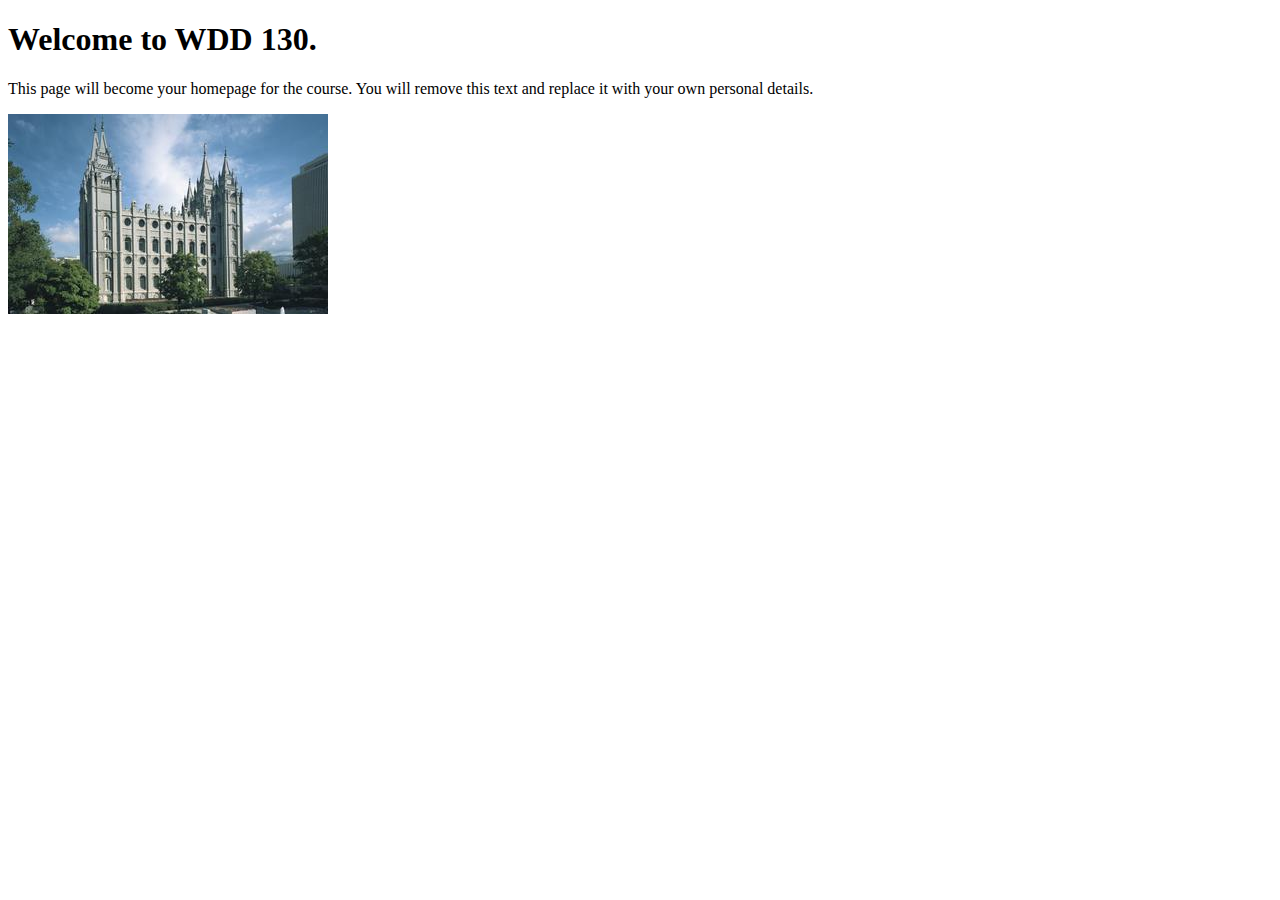
<file: index.html>
<!DOCTYPE html>
<html lang="en">
<head>
    <meta charset="UTF-8">
    <meta name="viewport" content="width=device-width, initial-scale=1.0">
    <title>WDD 130 | Personal Homepage</title>
</head>
<body>
    <h1>Welcome to WDD 130.</h1>
    <p>This page will become your homepage for the course. You will remove this text and replace it with your own personal details.</p>

    <img src="images/salt-lake-temple.jpg" alt="The Salt Lake Temple.">
</body>
</html>
</file>
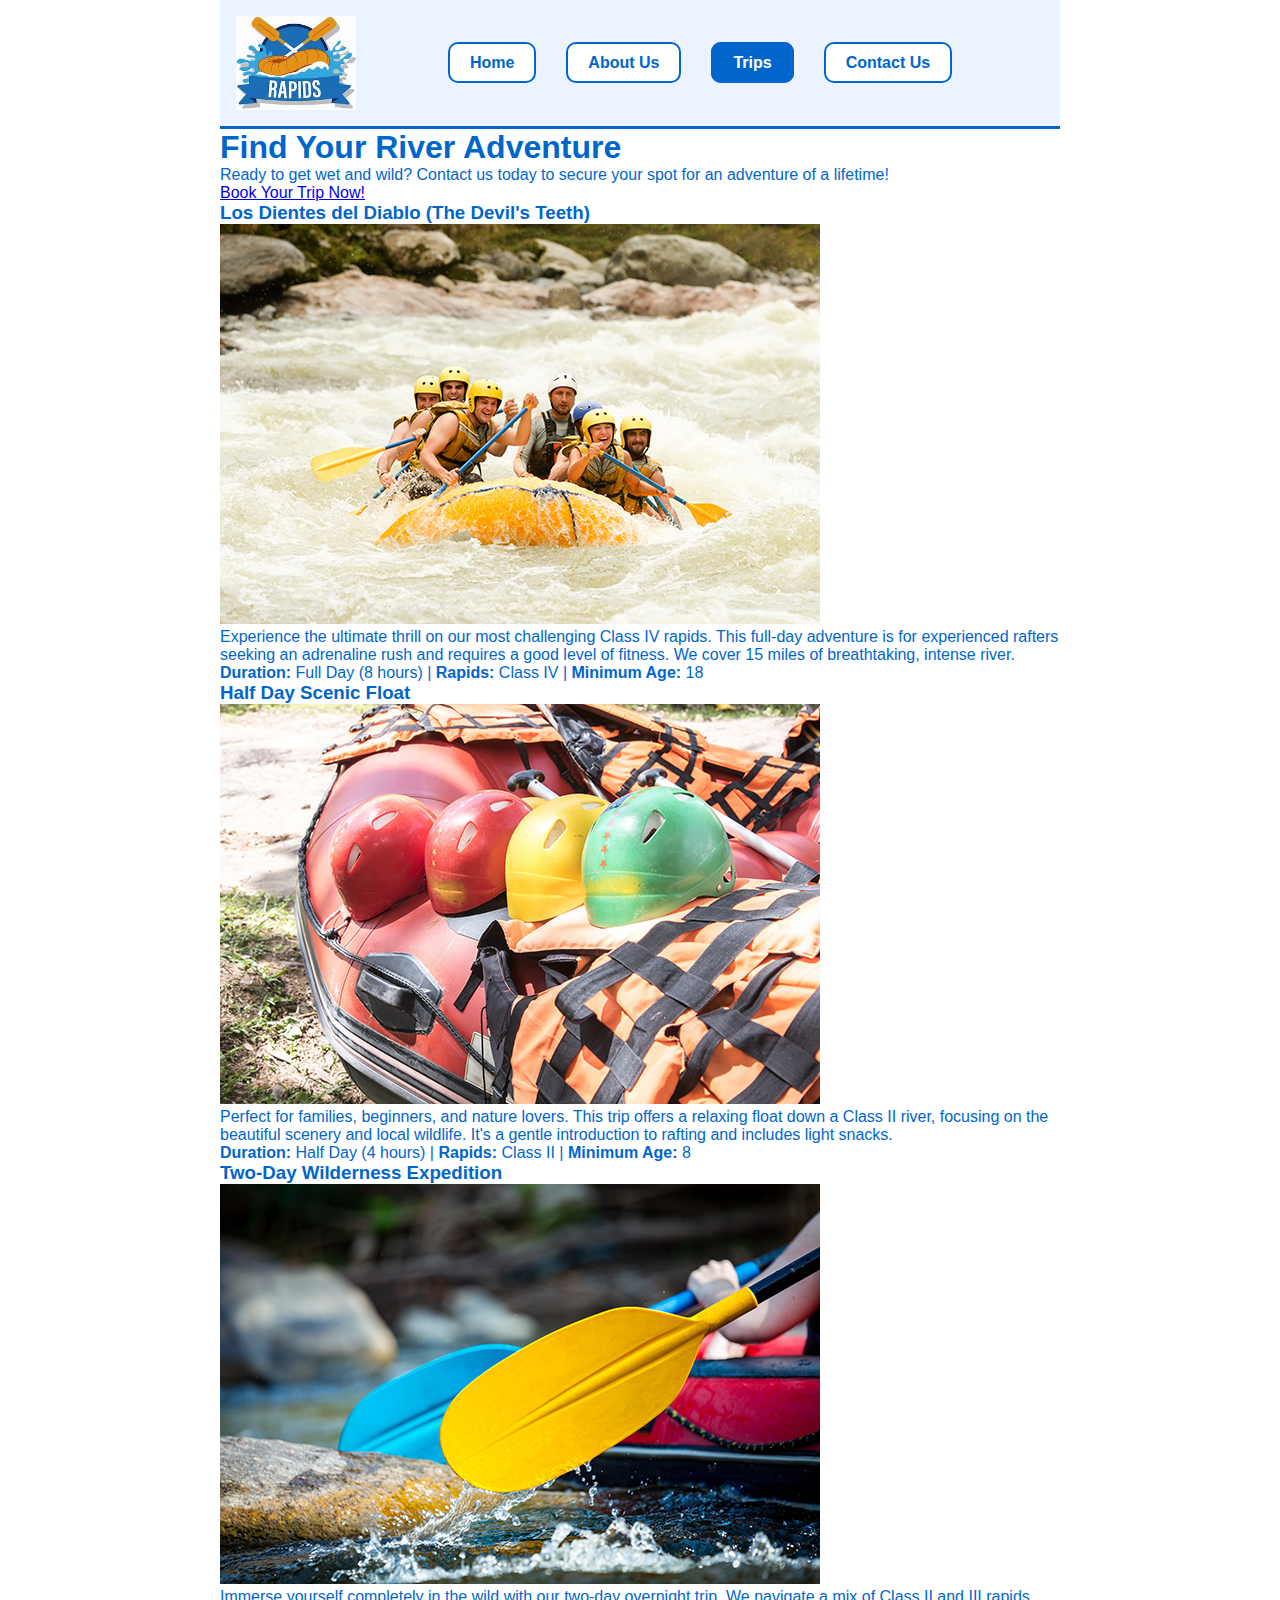
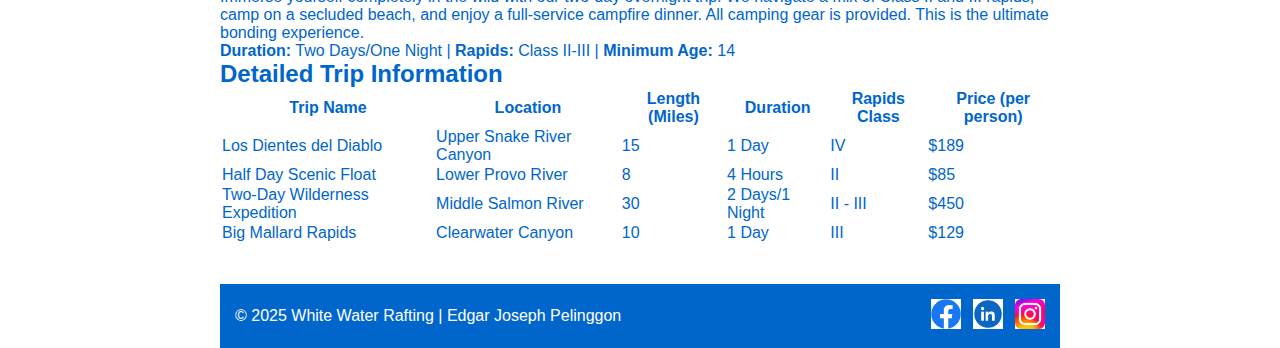
<file: trips.html>
<!DOCTYPE html>
<html lang="en">

<head>
    <meta charset="UTF-8">
    <meta name="viewport" content="width=device-width, initial-scale=1.0">
    <meta name="description"
        content="Explore all the white water rafting trips we offer, including pricing, duration, and difficulty levels.">
    <meta name="author" content="Edgar Joseph Pelinggon">
    <title>Trips | White Water Rafting</title>
    <link rel="stylesheet" href="wwr/styles/rafting.css">
</head>

<body>
    <header>
        <img src="images/logo.jpeg" alt="WWR Logo" class="logo">
        <nav>
            <ul>
                <li><a href="index.html">Home</a></li>
                <li><a href="about.html">About Us</a></li>
                <li><a href="trips.html" class="active">Trips</a></li>
                <li><a href="contact.html">Contact Us</a></li>
            </ul>
        </nav>
    </header>

    <main>

        <section class="trips-cta">
            <h1>Find Your River Adventure</h1>
            <p>Ready to get wet and wild? Contact us today to secure your spot for an adventure of a lifetime!</p>
            <a href="contact.html">Book Your Trip Now!</a>
        </section>

        <section class="trip-descriptions">
            <article class="trip-card">
                <h3>Los Dientes del Diablo (The Devil's Teeth)</h3>
                <img src="images/trip-devils-teeth.jpg" alt="Rafting through challenging rapids">
                <p>Experience the ultimate thrill on our most challenging Class IV rapids. This full-day adventure is
                    for experienced rafters seeking an adrenaline rush and requires a good level of fitness. We cover 15
                    miles of breathtaking, intense river.</p>
                <p><strong>Duration:</strong> Full Day (8 hours) | <strong>Rapids:</strong> Class IV | <strong>Minimum
                        Age:</strong> 18</p>
            </article>

            <article class="trip-card">
                <h3>Half Day Scenic Float</h3>
                <img src="images/trip-scenic-float.jpg" alt="A serene view of a raft floating on calm river water">
                <p>Perfect for families, beginners, and nature lovers. This trip offers a relaxing float down a Class II
                    river, focusing on the beautiful scenery and local wildlife. It's a gentle introduction to rafting
                    and includes light snacks.</p>
                <p><strong>Duration:</strong> Half Day (4 hours) | <strong>Rapids:</strong> Class II | <strong>Minimum
                        Age:</strong> 8</p>
            </article>

            <article class="trip-card">
                <h3>Two-Day Wilderness Expedition</h3>
                <img src="images/trip-wilderness-expedition.jpg"
                    alt="A rafting group setting up camp by the river at sunset">
                <p>Immerse yourself completely in the wild with our two-day overnight trip. We navigate a mix of Class
                    II and III rapids, camp on a secluded beach, and enjoy a full-service campfire dinner. All camping
                    gear is provided. This is the ultimate bonding experience.</p>
                <p><strong>Duration:</strong> Two Days/One Night | <strong>Rapids:</strong> Class II-III |
                    <strong>Minimum Age:</strong> 14
                </p>
            </article>
        </section>

        <section class="trips-table-container">
            <h2>Detailed Trip Information</h2>
            <table class="trips-table">
                <thead>
                    <tr>
                        <th>Trip Name</th>
                        <th>Location</th>
                        <th>Length (Miles)</th>
                        <th>Duration</th>
                        <th>Rapids Class</th>
                        <th>Price (per person)</th>
                    </tr>
                </thead>
                <tbody>
                    <tr>
                        <td>Los Dientes del Diablo</td>
                        <td>Upper Snake River Canyon</td>
                        <td>15</td>
                        <td>1 Day</td>
                        <td>IV</td>
                        <td>$189</td>
                    </tr>
                    <tr>
                        <td>Half Day Scenic Float</td>
                        <td>Lower Provo River</td>
                        <td>8</td>
                        <td>4 Hours</td>
                        <td>II</td>
                        <td>$85</td>
                    </tr>
                    <tr>
                        <td>Two-Day Wilderness Expedition</td>
                        <td>Middle Salmon River</td>
                        <td>30</td>
                        <td>2 Days/1 Night</td>
                        <td>II - III</td>
                        <td>$450</td>
                    </tr>
                    <tr>
                        <td>Big Mallard Rapids</td>
                        <td>Clearwater Canyon</td>
                        <td>10</td>
                        <td>1 Day</td>
                        <td>III</td>
                        <td>$129</td>
                    </tr>
                </tbody>
            </table>
        </section>

    </main>

    <footer>
        <p>&copy; 2025 White Water Rafting | Edgar Joseph Pelinggon</p>
        <nav class="socialmedia">
            <a href="https://facebook.com">
                <img src="images/facebook.png" alt="Facebook Icon">
            </a>
            <a href="https://linkedin.com">
                <img src="images/linkedin.png" alt="LinkedIn Icon">
            </a>
            <a href="https://instagram.com">
                <img src="images/instagram.jpg" alt="Instagram Icon">
            </a>
        </nav>
    </footer>

</body>

</html>
</file>
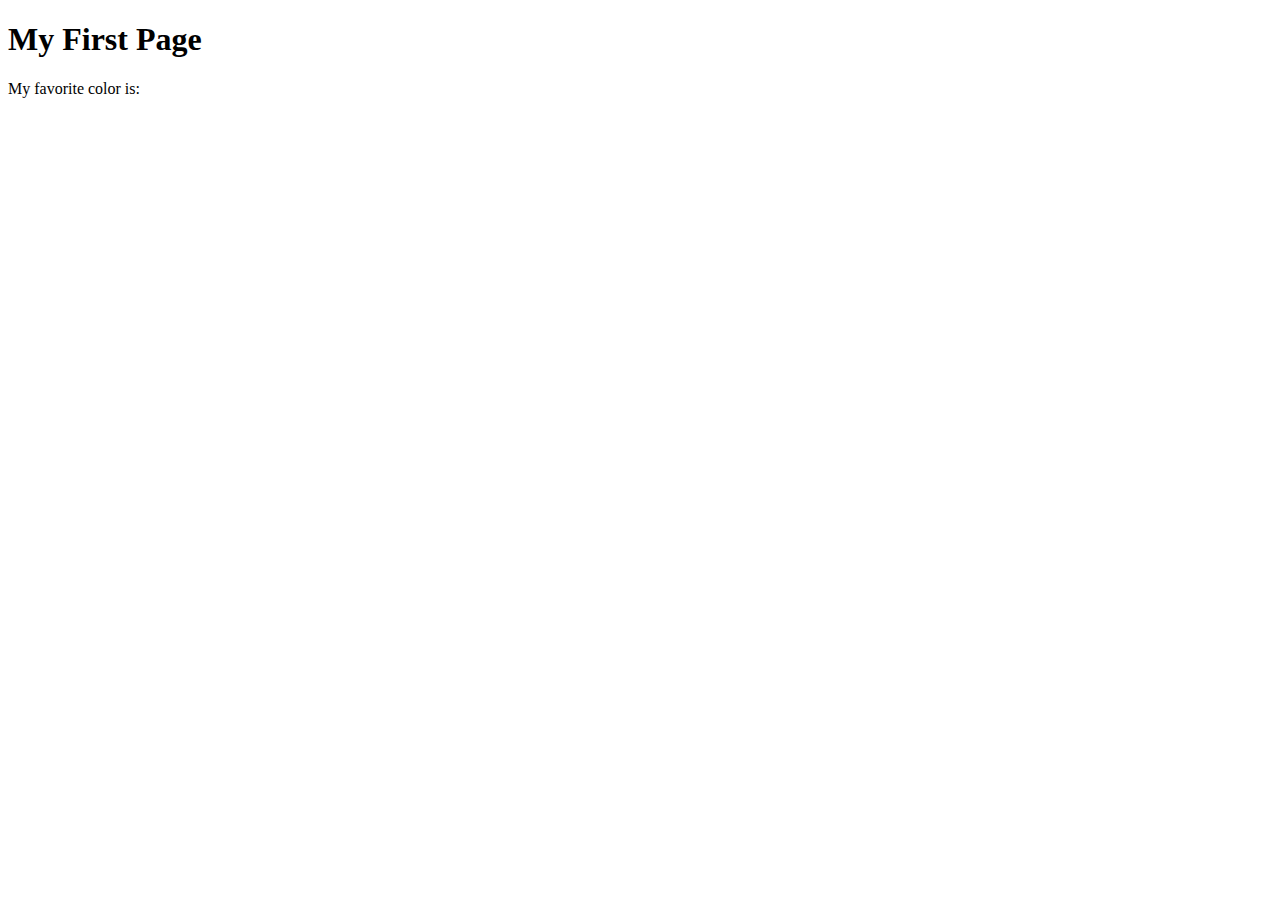
<file: week01/first-page.html>
<!DOCTYPE html>
<html lang="en">
<head>
    <meta charset="UTF-8">
    <meta name="viewport" content="width=device-width, initial-scale=1.0">
    <title>My First Page</title>
</head>
<body>
    <h1>My First Page</h1>
    <p>My favorite color is: </p>
</body>
</html>
</file>
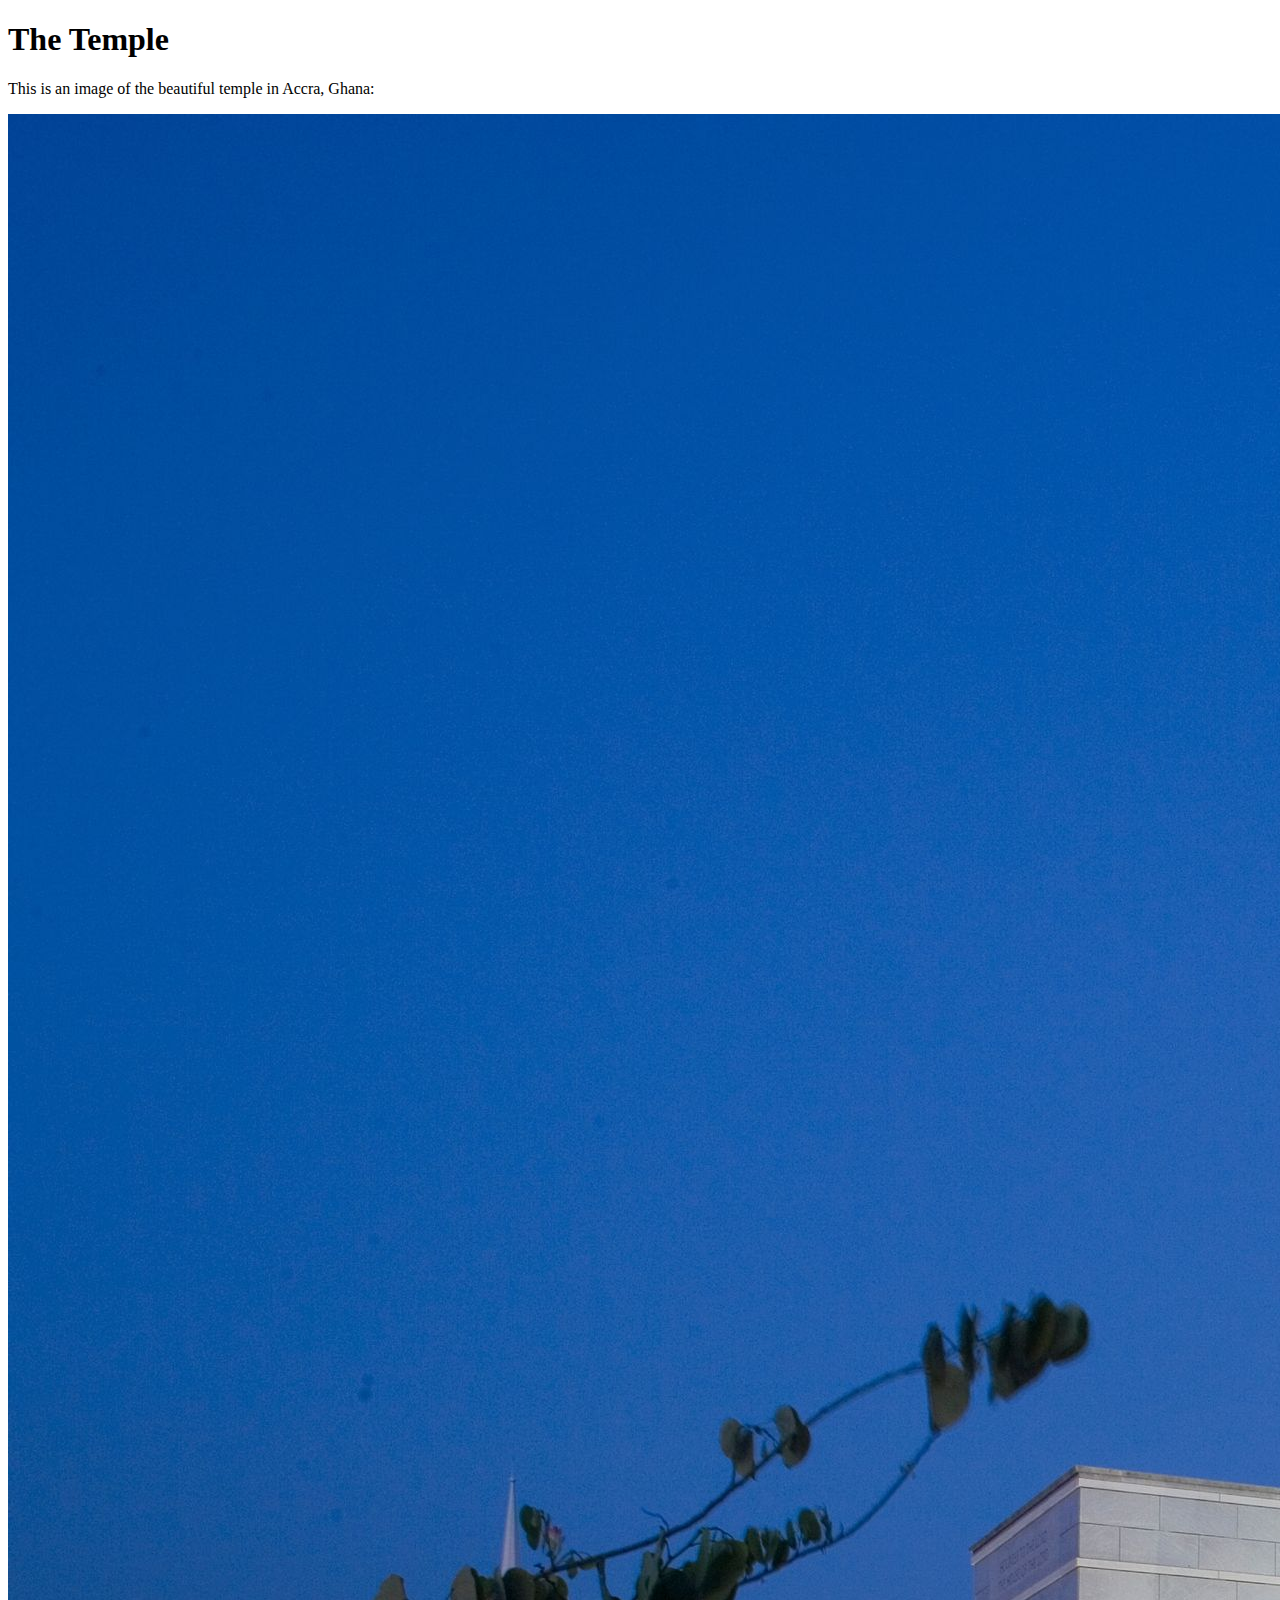
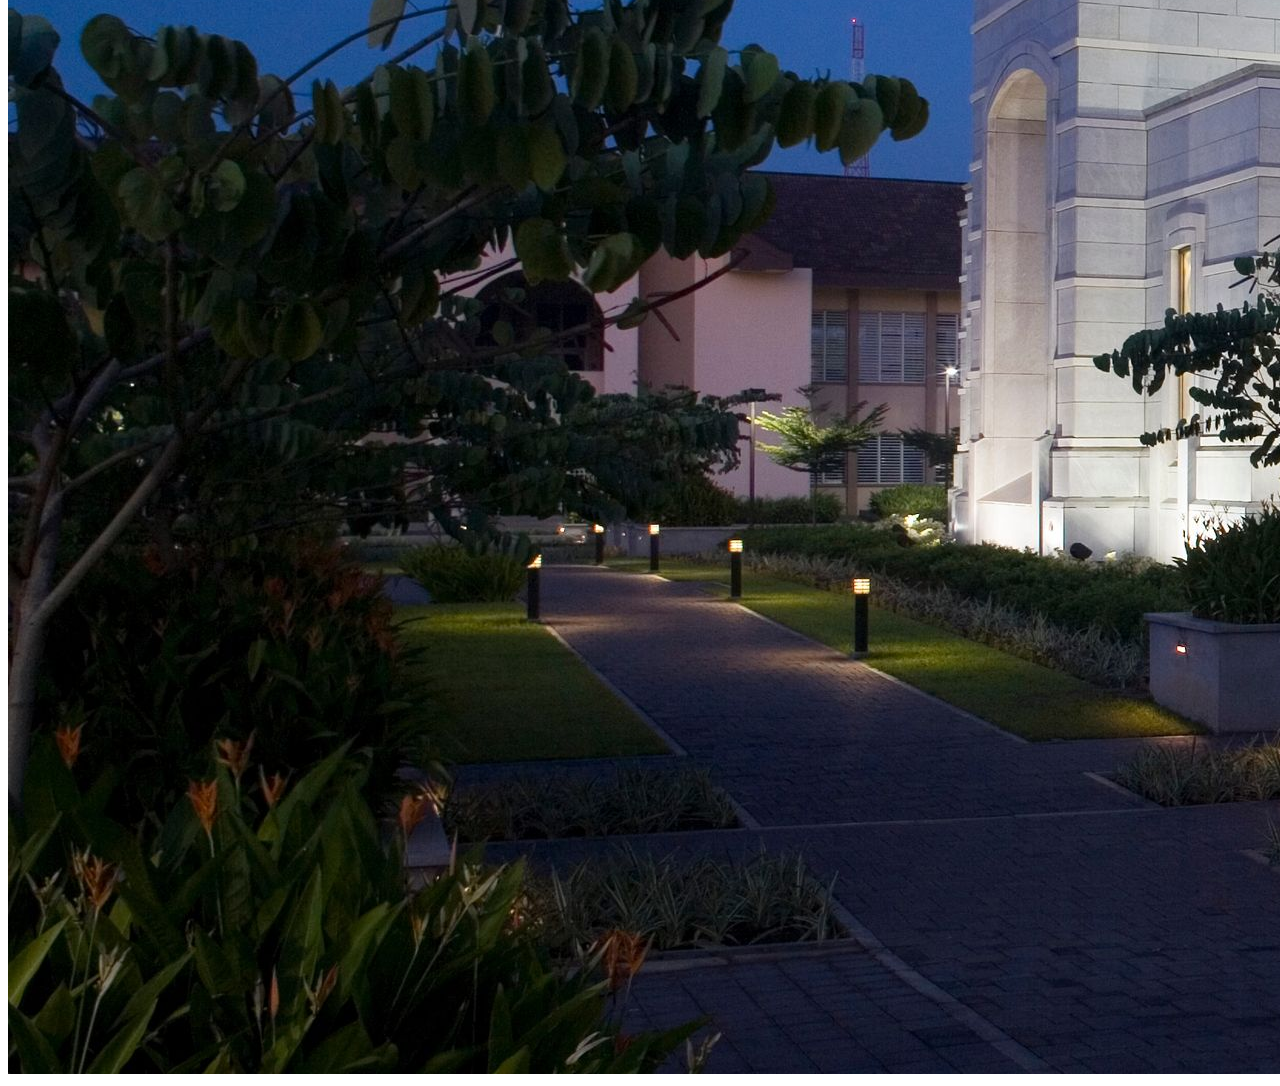
<file: week01/images.html>
<!DOCTYPE html>
<html lang="en">
<head>
    <meta charset="UTF-8">
    <meta name="viewport" content="width=device-width, initial-scale=1.0">
    <title>Temple Image</title>
</head>
<body>
    <h1>The Temple</h1>
    <p>This is an image of the beautiful temple in Accra, Ghana:</p>
    <img src="images/temple-large.jpeg" alt="The Accra Ghana Temple">
    
</body>
</html>
</file>
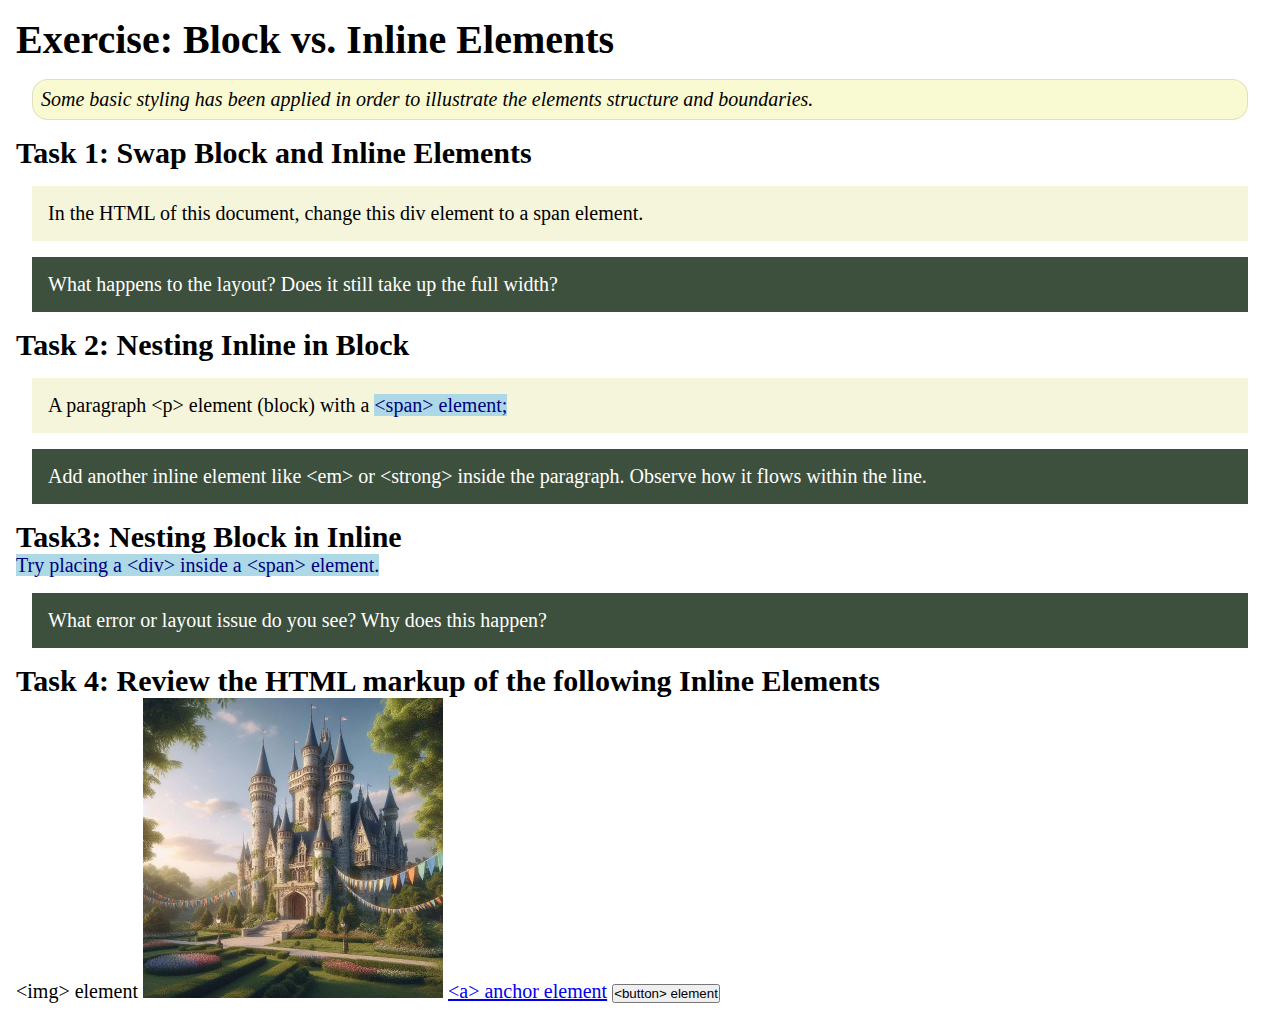
<file: week02/block-vs-inline.html>
<!DOCTYPE html>
<html lang="en">

<head>
    <meta charset="UTF-8">
    <meta name="viewport" content="width=device-width, initial-scale=1.0">
    <title>Exercise: Block vs. Inline Elements</title>
    <link rel="stylesheet" href="styles/block-vs-inline.css">
</head>

<body>
    <main>
        <h1>Exercise: Block vs. Inline Elements</h1>
        <p class="note">Some basic styling has been applied in order to illustrate the elements structure and
            boundaries.</p>

        <h2>Task 1: Swap Block and Inline Elements</h2>
        <div>In the HTML of this document, change this div element to a span element.</div>

        <p class="question">What happens to the layout? Does it still take up the full width?</p>

        <h2>Task 2: Nesting Inline in Block</h2>
        <p>A paragraph &lt;p&gt; element (block) with a <span>&lt;span&gt; element;</span></p>
        <p class="question">Add another inline element like &lt;em&gt; or &lt;strong&gt; inside the paragraph. Observe
            how it flows within the line.</p>

        <h2>Task3: Nesting Block in Inline</h2>
        <span>Try placing a &lt;div&gt; inside a &lt;span&gt; element.</span>
            <p class="question">What error or layout issue do you see? Why does this happen?</p>


            <h2>Task 4: Review the HTML markup of the following Inline Elements</h2>
        &lt;img&gt; element
        <img src="images/castle.webp" alt="placeholder image (images are inline)" width="300" height="300">
        <a href="https://churchofjesuschrist.org">&lt;a&gt; anchor element</a>
        <button type="button">&lt;button&gt; element</button>
    </main>
</body>

</html>
</file>
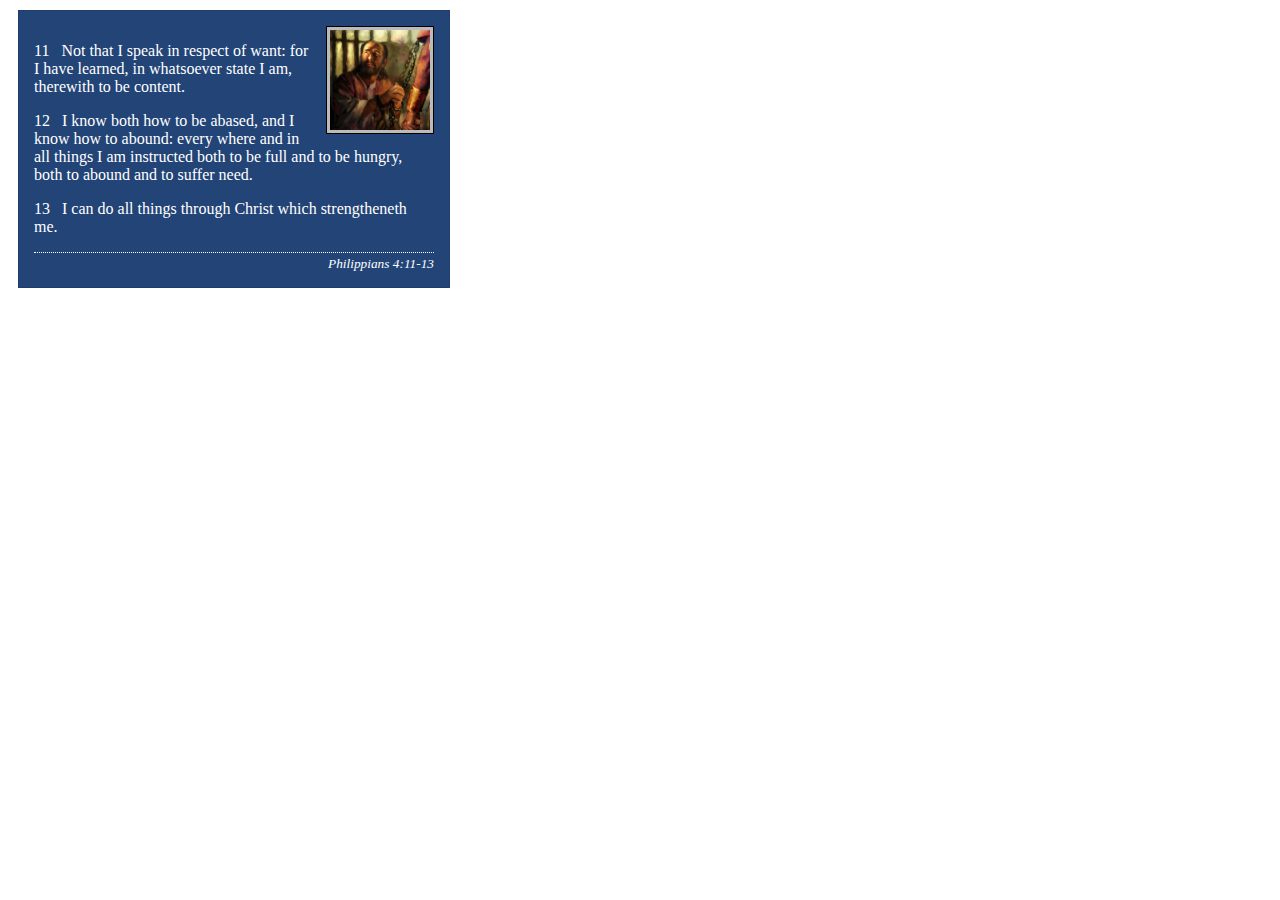
<file: week02/box-model-solution.html>
<!DOCTYPE html>
<html lang="en">
<head>
    <meta charset="UTF-8">
    <meta name="viewport" content="width=device-width, initial-scale=1.0">
    <title>Box Model Activity</title>
    <link rel="stylesheet" href="styles/box-model-solution.css">
</head>
<body>
    <main>
        <div class="callout">
            <img src="images/apostle-paul-imprisoned.webp" alt="Paul the Apostle - Imprisoned in Rome" width="200" height="200">
            <blockquote>
                <p>11 &nbsp; Not that I speak in respect of want: for I have learned, in whatsoever state I am, therewith to be content.</p>
                <p>12 &nbsp; I know both how to be abased, and I know how to abound: every where and in all things I am instructed both to be full and to be hungry, both to abound and to suffer need.</p>
                <p>13 &nbsp; I can do all things through Christ which strengtheneth me.</p>
            </blockquote>
            <cite>Philippians 4:11-13</cite>
        </div>
    </main>
</body>
</html>
</file>
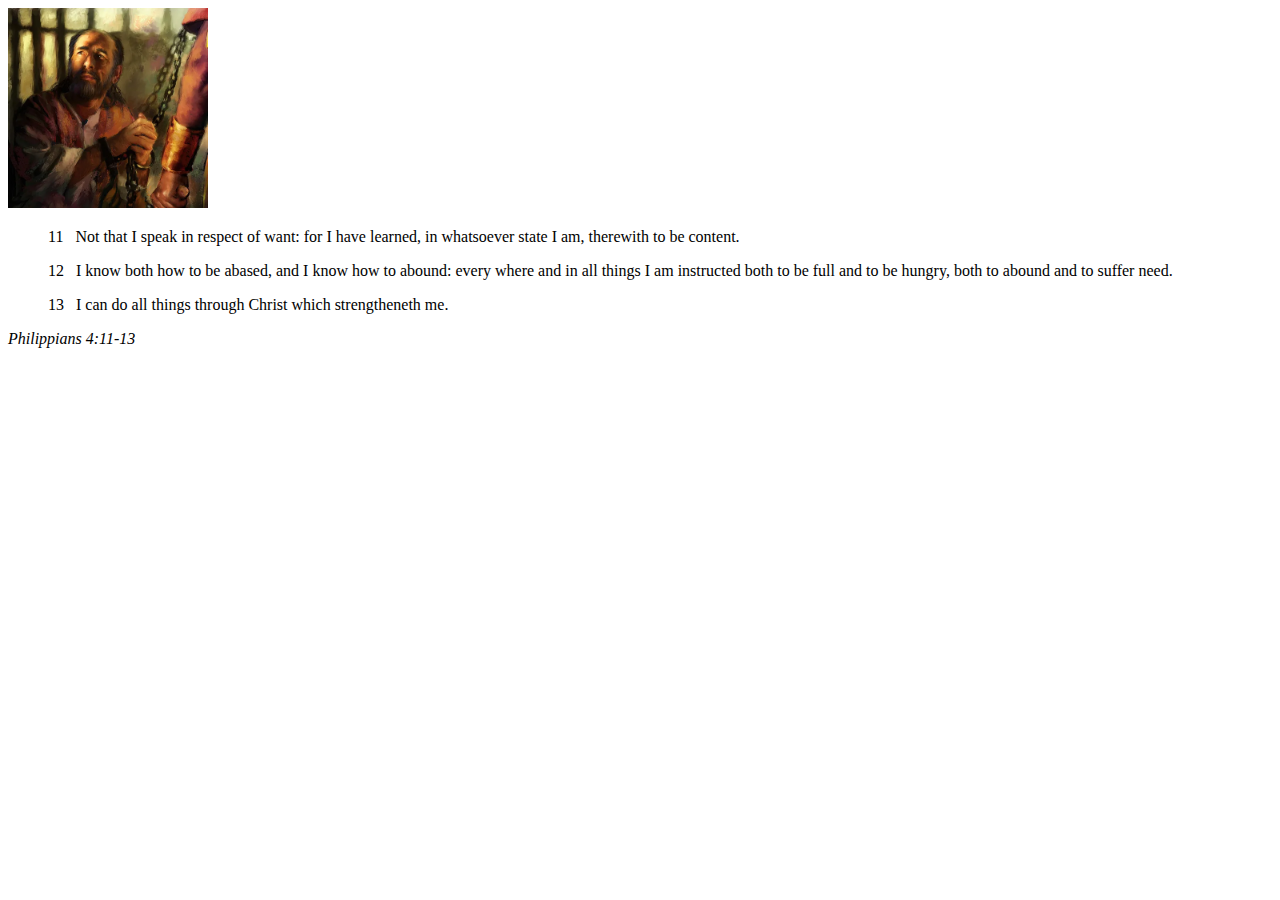
<file: week02/box-model.html>
<!DOCTYPE html>
<html lang="en">
<head>
    <meta charset="UTF-8">
    <meta name="viewport" content="width=device-width, initial-scale=1.0">
    <title>Box Model Activity</title>
</head>
<body>
    <main>
        <div class="callout">
            <img src="images/apostle-paul-imprisoned.webp" alt="Paul the Apostle - Imprisoned in Rome" width="200" height="200">
            <blockquote>
                <p>11 &nbsp; Not that I speak in respect of want: for I have learned, in whatsoever state I am, therewith to be content.</p>
                <p>12 &nbsp; I know both how to be abased, and I know how to abound: every where and in all things I am instructed both to be full and to be hungry, both to abound and to suffer need.</p>
                <p>13 &nbsp; I can do all things through Christ which strengtheneth me.</p>
            </blockquote>
            <cite>Philippians 4:11-13</cite>
        </div>
    </main>
</body>
</html>
</file>
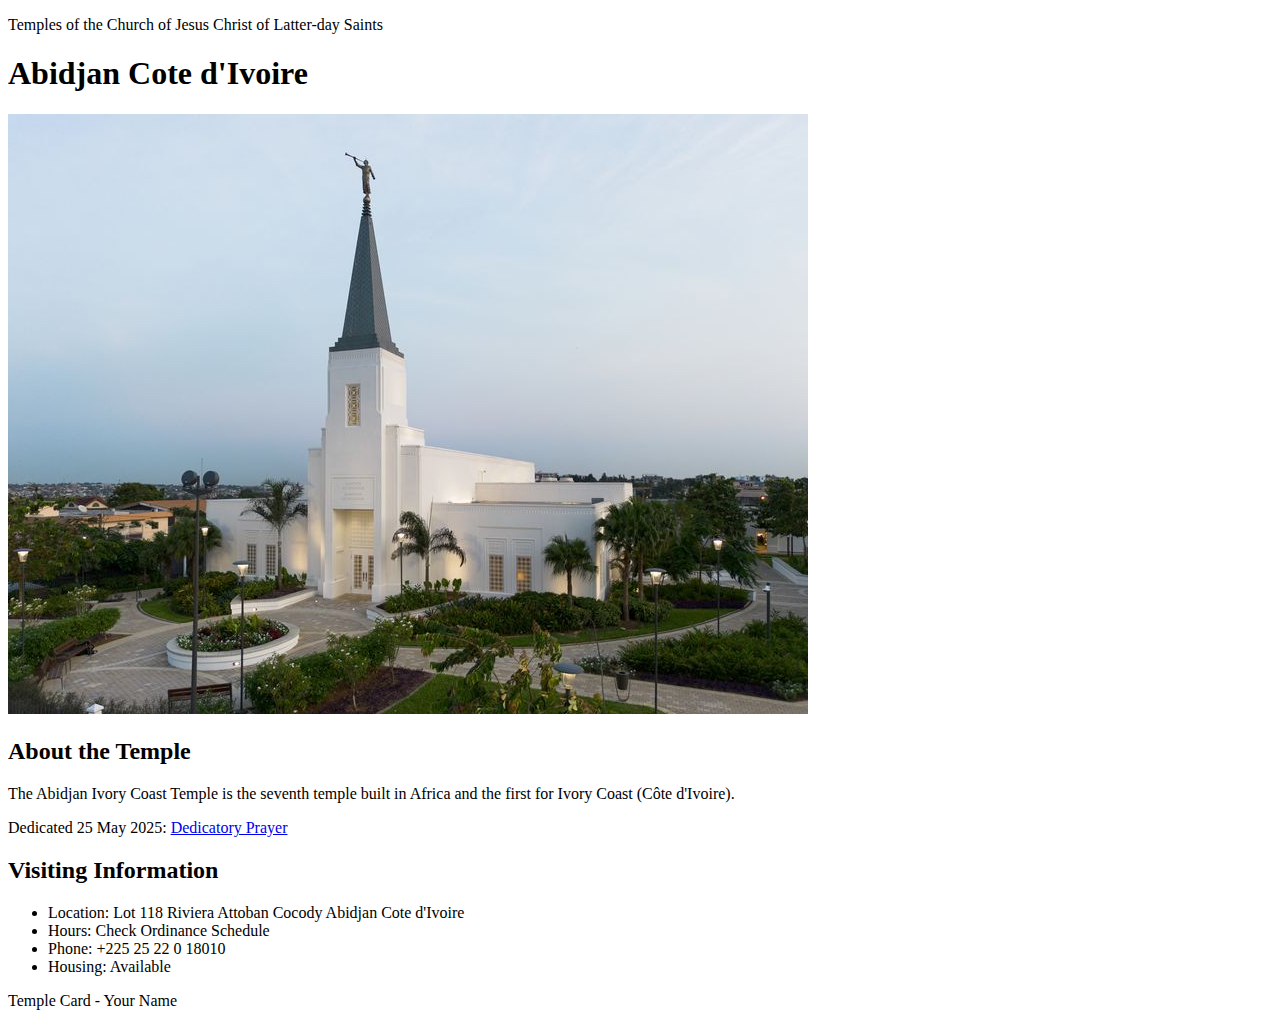
<file: week02/temple.html>
<!DOCTYPE html>
<html lang="en">

<head>
    <meta charset="UTF-8">
    <meta name="viewport" content="width=device-width, initial-scale=1.0">
    <title>Temple Card - Abidjan Cote d'Ivoire</title>
</head>

<body>
    <header>
        <p>Temples of the Church of Jesus Christ of Latter-day Saints</p>
    </header>
    <main>
        <h1>Abidjan Cote d'Ivoire</h1>
        <picture>
            <img src="images/abidjan-ivory-coast.jpeg" alt="Abidjan Cote d'Ivoire Temple">
        </picture>
        <section>
            <h2>About the Temple</h2>
            <p>The Abidjan Ivory Coast Temple is the seventh temple built in Africa and the first for Ivory Coast (Côte
                d'Ivoire).</p>
            <p>Dedicated 25 May 2025: <a
                    href="https://www.churchofjesuschrist.org/temples/dedicatory-prayer/abidjan-ivory-coast-temple/2025-05-25?lang=eng"
                    target="_blank" rel="noopener noreferrer">Dedicatory Prayer</a></p>
        </section>
        <section>
            <h2>Visiting Information</h2>
            <ul>
                <li>Location: Lot 118 Riviera Attoban Cocody Abidjan Cote d'Ivoire</li>
                <li>Hours: Check Ordinance Schedule</li>
                <li>Phone: +225 25 22 0 18010</li>
                <li>Housing: Available</li>
            </ul>
        </section>
    </main>
    <footer>
        <p>Temple Card - Your Name</p>
    </footer>
</body>

</html>
</file>
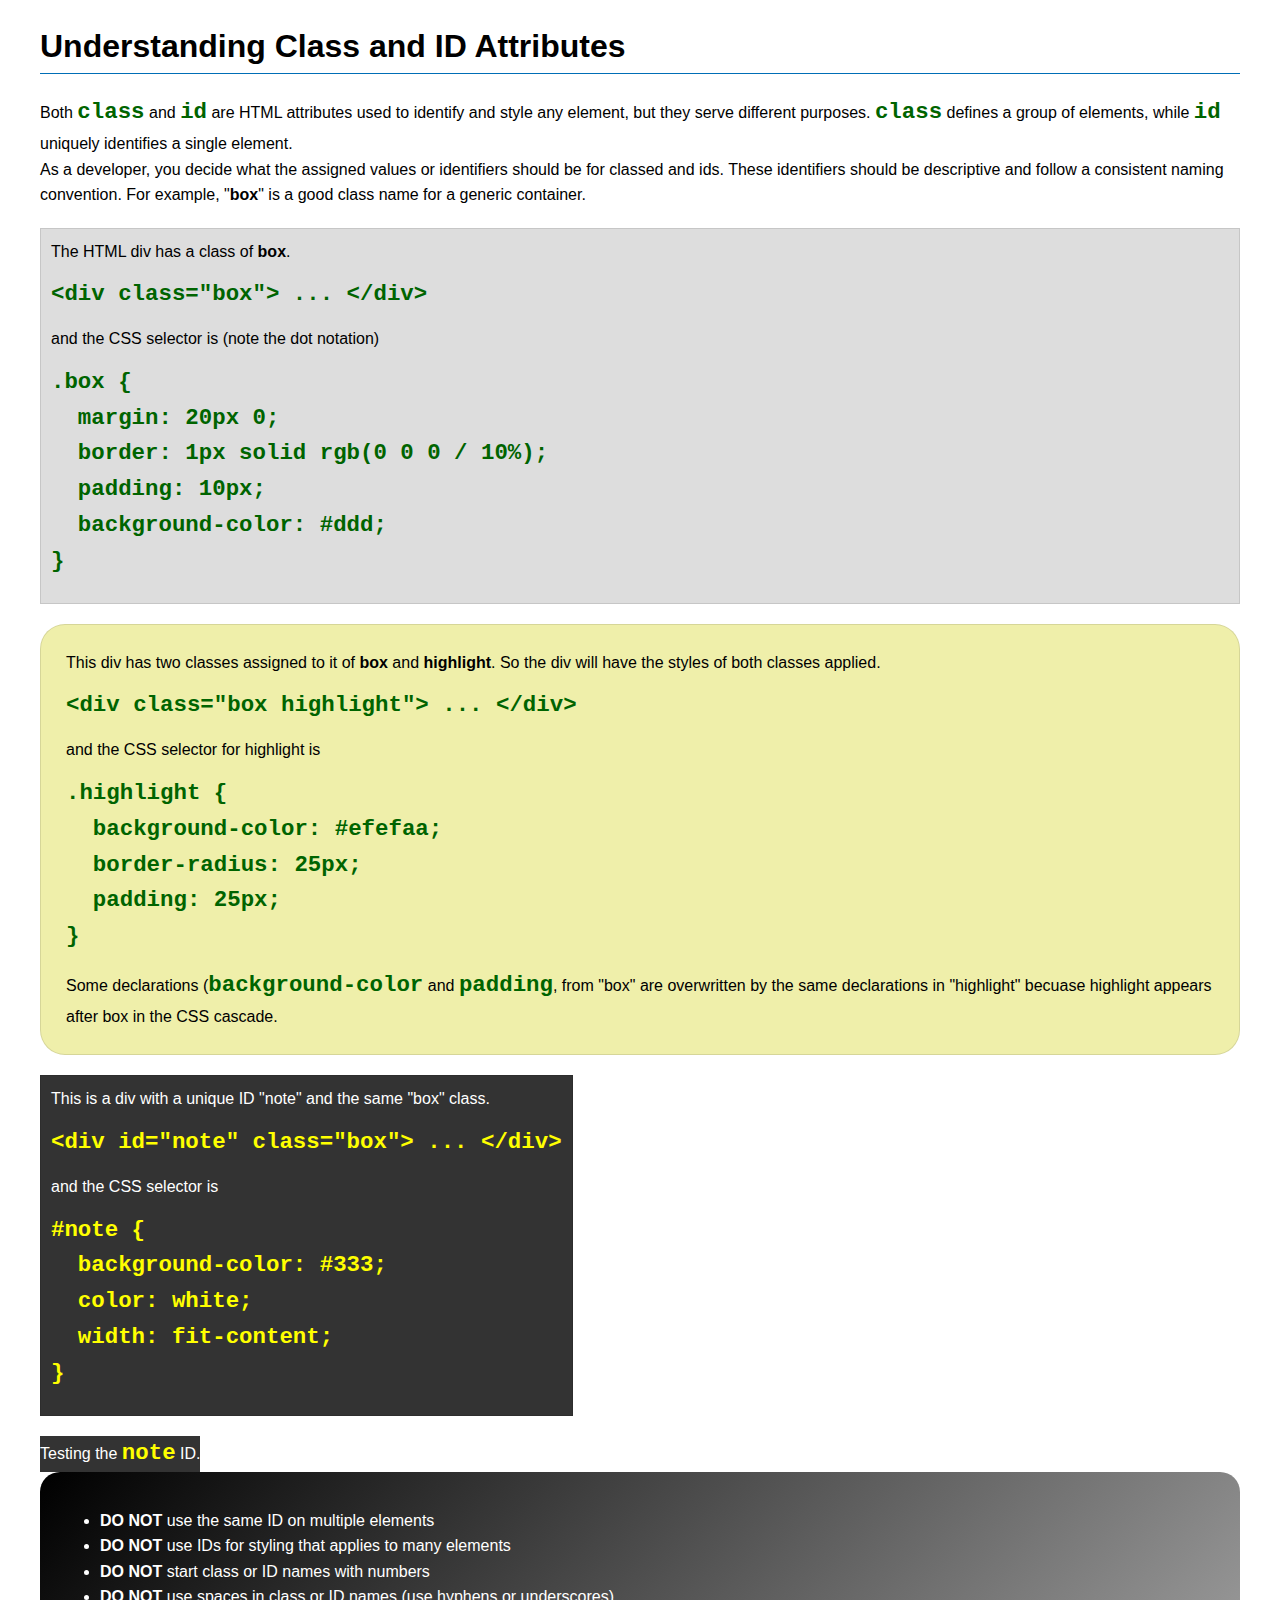
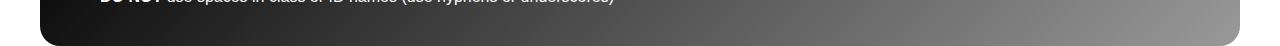
<file: week03/class-and-id.html>
<!DOCTYPE html>
<html lang="en">

<head>
    <meta charset="UTF-8">
    <meta name="viewport" content="width=device-width, initial-scale=1.0">
    <title>Class vs ID Attributes</title>
    <link rel="stylesheet" href="styles/class-and-id.css">
</head>

<body>
    <h1>Understanding Class and ID Attributes</h1>
    <p>Both <code>class</code> and <code>id</code> are HTML attributes used to identify and style any element, but they
        serve different purposes. <code>class</code> defines a group of elements, while <code>id</code> uniquely
        identifies a single element.</p>
    <p>As a developer, you decide what the assigned values or identifiers should be for classed and ids. These
        identifiers should be
        descriptive and follow a consistent naming convention. For example, "<strong>box</strong>" is a good class name
        for a generic container.</p>
    <div class="box">
        <p>The HTML div has a class of <strong>box</strong>.</p>
        <pre><code class="html">&lt;div class="box"&gt; ... &lt;/div&gt;</code></pre>
        and the CSS selector is (note the dot notation)
        <pre><code class="css">.box {
  margin: 20px 0;
  border: 1px solid rgb(0 0 0 / 10%);
  padding: 10px;
  background-color: #ddd; 
}</code></pre>
    </div>

    <div class="box highlight">
        <p>This div has two classes assigned to it of <strong>box</strong> and <strong>highlight</strong>. So the div
            will have the styles of both classes applied.</p>
        <pre><code class="html">&lt;div class="box highlight"&gt; ... &lt;/div&gt;</code></pre>
        and the CSS selector for highlight is
        <pre><code class="css">.highlight {
  background-color: #efefaa;
  border-radius: 25px;
  padding: 25px;
}</code></pre>
<p>Some declarations (<code>background-color</code> and <code>padding</code>, from "box" are overwritten by the same declarations in "highlight" becuase highlight appears after box in the CSS cascade.</p>
    </div>

    <div id="note" class="box">
        <p>This is a div with a unique ID "note" and the same "box" class.</p>
        <pre><code class="html">&lt;div id="note" class="box"&gt; ... &lt;/div&gt;</code></pre>
        and the CSS selector is
        <pre><code class="css">#note {
  background-color: #333;
  color: white;
  width: fit-content;
}</code></pre>
    </div>

    <div id="note">
        <p>Testing the <code>note</code> ID.</p>
    </div>

    <section id="best-practice">
        <ul>
            <li><strong>DO NOT</strong> use the same ID on multiple elements</li>
            <li><strong>DO NOT</strong> use IDs for styling that applies to many elements</li>
            <li><strong>DO NOT</strong> start class or ID names with numbers</li>
            <li><strong>DO NOT</strong> use spaces in class or ID names (use hyphens or underscores)</li>
        </ul>
    </section>




</body>

</html>
</file>
<file: wwr/styles/rafting.css>
:root {
  --body-font: Arial, sans-serif;
  --heading-font: 'Trebuchet MS', sans-serif;
  --primary-color: #0066cc;
  --accent1-color: rgba(0, 0, 0, 0.6);
}

* {
  margin: 0;
  padding: 0;
  box-sizing: border-box;
}

/* Layout width */
header, main, footer {
  width: 840px;
  margin: 0 auto;
}

body {
  font-family: var(--body-font);
  color: var(--primary-color);
  background-color: #fff;
}

/* HEADER */
header {
  display: grid;
  grid-template-columns: 120px 1fr;
  align-items: center;
  padding: 16px;
  background-color: #eaf3ff;
  border-bottom: 3px solid #0066cc;
}

.logo {
  width: 120px;
}

header nav ul {
  list-style: none;
  display: flex;
  justify-content: center;
  gap: 30px;
}

header nav a {
  text-decoration: none;
  padding: 10px 20px;
  border: 2px solid #0066cc;
  border-radius: 10px;
  color: var(--primary-color);
  font-weight: bold;
  background-color: #fff;
}

header nav a:hover,
header nav a.active {
  background-color: #0066cc;
  color: #fff;
}

/* HERO */
.hero {
  position: relative;
  margin-top: 20px;
}

.hero img {
  width: 100%;
  height: auto;
}

.hero h1 {
  position: absolute;
  top: 30px;
  width: 100%;
  text-align: center;
  padding: 15px;
  background-color: var(--accent1-color);
  color: #fff;
  font-size: 2rem;
}

.hero article {
  position: absolute;
  bottom: 30px;
  left: 50%;
  transform: translateX(-50%);
  width: 75%;
  background-color: var(--accent1-color);
  padding: 20px;
  color: #fff;
  display: flex;
  gap: 15px;
  align-items: center;
}

.hero article img {
  width: 120px;
  height: auto;
  border-radius: 5px;
}

/* HISTORY */
.history {
  margin-top: 50px;
  padding: 20px;
  border: 2px solid #ccc;
}

.history h2 {
  text-align: center;
  margin-bottom: 20px;
}

.history-layout {
  display: grid;
  grid-template-columns: 1fr 200px 1fr;
  gap: 20px;
  align-items: center;
}

.history img {
  width: 100%;
  border-radius: 8px;
}

/* ADVENTURE GALLERY */
.adventures {
  margin-top: 40px;
}

.adventures h2 {
  text-align: center;
  margin-bottom: 20px;
}

.adventure-gallery {
  display: flex;
  justify-content: space-between;
  gap: 10px;
}

.adventure-gallery figure {
  width: 18%;
  text-align: center;
}

.adventure-gallery img {
  width: 100%;
  border-radius: 8px;
}

.adventure-gallery figcaption {
  margin-top: 5px;
  font-size: 0.9rem;
  color: #003f80;
}

/* FOOTER */
footer {
  margin-top: 40px;
  padding: 15px;
  background-color: #0066cc;
  color: white;
  display: flex;
  justify-content: space-between;
  align-items: center;
}

footer .socialmedia {
  display: flex;
  gap: 12px;
}

footer .socialmedia img {
  width: 30px;
  height: auto;
}
</file>
<file: week02/styles/block-vs-inline.css>
* {
    margin: 0;
    padding: 0;
}

body {
    font-size: 20px;
    margin: 1rem;
}

p,
div {
    background-color: beige;
    margin: 1rem;
    padding: 1rem;
}

span {
    color: navy;
    background-color: lightblue;
}

code {
    margin: 0;
    padding: 0;
    color: green;
    font-size: 1.2rem;
}

.note {
    font-style: italic;
    background-color: lightgoldenrodyellow;
    border-radius: 1rem;
    border: 1px solid rgb(0 0 0 / 10%);
    margin: 1rem;
    padding: .5rem;
}

.question {
    background-color: #3d503d;
    color: #fff;
}
</file>
<file: week02/styles/box-model-solution.css>
.callout {
    max-width: 400px;
    margin: 10px;
    border: 1px solid rgba(0, 0, 0, .1);
    padding: 15px;
    background-color: #247;
    color: #fff;
}

.callout img {
    float: right;
    margin: 0 0 10px 15px;
    border: 1px solid #000;
    padding: 3px;
    background-color: #bbb;
    width: 100px;
    height: auto;

}

blockquote {
    margin: 0;
}

cite {
    display: block;
    border-top: 1px dotted #fff;
    padding-top: 3px;
    text-align: right;
    font-size: smaller;
}
</file>
<file: week03/styles/class-and-id.css>
body {
    font-family: Arial, sans-serif;
    line-height: 1.6;
    margin: 0;
    padding: 0 40px;
}

h1 {
    border-bottom: 1px solid rgb(0 110 182);
    padding-bottom: 0;
}



p {
    margin: 0;
}

code {
    color: darkgreen;
    font-weight: 700;
    font-size: 1.4rem;
}

/* Class examples - can be reused */

.box {
    margin: 20px 0;
    border: 1px solid rgb(0 0 0 / 10%);
    padding: 10px;
    background-color: #ddd; /* this is shorthand for #dddddd */
}

.highlight {
    background-color: #efefaa;
    border-radius: 25px;
    padding: 25px;
}

/* ID examples - should be unique */

#note {
    background-color: #333;
    color: white;
    width: fit-content;
}

#note code {
    color: yellow;
}

#best-practice {
    background: linear-gradient(135deg, #000 0%, #999 100%);
    color: white;
    border-radius: 20px;
    padding: 20px
}
</file>
